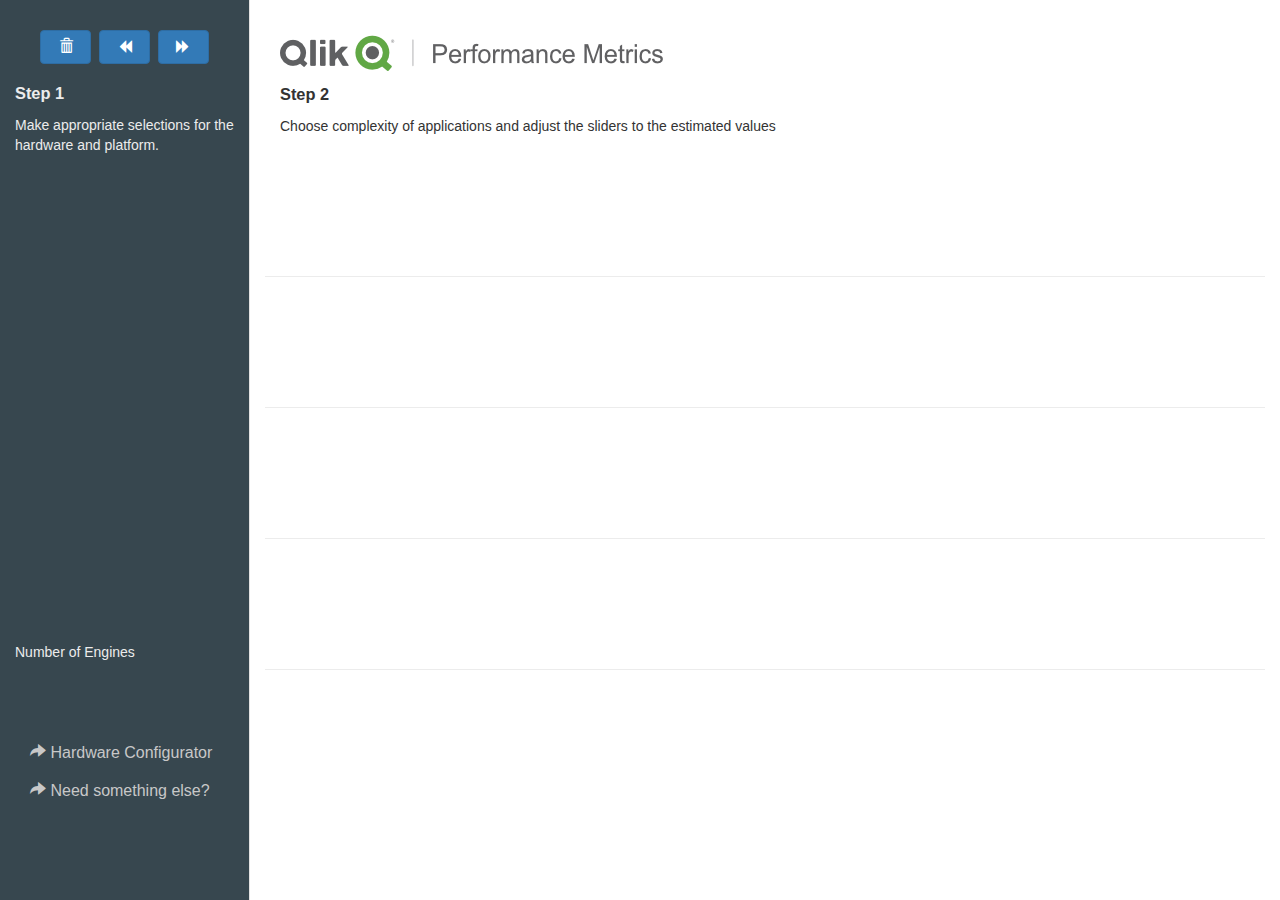
<file: metrics/index.html>
﻿<!DOCTYPE html>
<html lang="en">
<head>
    <meta charset="utf-8">
    <meta http-equiv="X-UA-Compatible" content="IE=edge">
    <meta name="viewport" content="width=device-width, initial-scale=1">
    <meta name="description" content="">
    <meta name="author" content="">
    <title>Qlik Performance Metrics</title>
    <script src="//solutions.qliktech.com/qhc/resources/assets/external/requirejs/require.js"></script>
    <link rel="stylesheet" href="//solutions.qliktech.com/qhc/resources/autogenerated/qlik-styles.css">
    <link href="css/bootstrap.min.css" rel="stylesheet">
    <!-- Custom CSS -->
    <link href="css/simple-sidebar.css" rel="stylesheet">
    <link href="../assets/css/custom.css" rel="stylesheet">
</head>
<body>
    <div id="wrapper">
        <!-- Sidebar -->
        <div id="sidebar-wrapper">


<div id="sidebar-content">

  <div class="row">
    <div class="col-xs-12">

            <br>

            <div style="text-align: center; height: 20px; margin-top: 10px;">
            <button type="button" class="btn btn-primary" style="width: 51px;" data-qcmd="clearAll" title="Clear"><span class="glyphicon glyphicon-trash"></span></button>&nbsp;
            <button type="button" class="btn btn-primary" style="width: 51px;" data-qcmd="back" title="Back"><span class="glyphicon glyphicon-backward"></span></button>&nbsp;
            <button type="button" class="btn btn-primary" style="width: 51px;" data-qcmd="forward" title="Forward"><span class="glyphicon glyphicon-forward"></span></button>
<!--
            <button type="button" class="btn btn-primary" style="width: 51px;" title="Info"><span class="glyphicon glyphicon-info-sign"></span></button>
-->
            </div>
            <br>

            <ul class="sidebar-nav">
                <li>
                    <!--<div class="sliderLabel" id="QV34L">-->
                    <div style="color: #ececec; margin-top: 0px;">
                        <h3>Step 1</h3>
                        <p>Make appropriate selections for the hardware and platform.</p>
                    </div>
                </li>
                <li>
                    <div class="" style="height: 100px; width: 100%;" id="QV51">
                    </div>
                </li>
                <li>
                    <div class="" style="margin-top: 15px; height: 235px; width: 100%;" id="QV50">
                    </div>
                </li>
                <li>
                    <div class="qvfilter1" id="QV31">
                    </div>
                </li>
<!--
                <li>
                    <div class="qvfilter2" id="QV32">
                    </div>
                </li>
-->
                <li>
                    <!--<div class="sliderLabel" id="QV34L">-->
                    <div style="color: #ececec; margin-top: 20px;">Number of Engines
                                        </div>
                </li>
                <li>
                    <div class="sliderMenu" id="QV34">
                    </div>
                </li>
            </ul>

    </div>
  </div>

  <div class="row">
    <div class="col-xs-12">
      <div class="feedback" style="margin-left: 15px; font-size: medium;">
        <a href="/" style="color: #c8c8c8;">
          <span class="glyphicon glyphicon-share-alt"></span> Hardware Configurator
        </a> 
      </div>
      <div class="feedback" style="margin-left: 15px; margin-top: 15px; font-size: medium;">
        <a href="https://confluence.qliktech.com/x/7mpgAw" style="color: #c8c8c8;">
          <span class="glyphicon glyphicon-share-alt"></span> Need something else?
        </a> 
      </div>
    </div>
  </div>


</div>




        </div>        <!-- /#sidebar-wrapper -->

        <!-- Page Content -->
        <div id="page-content-wrapper">

<!--             <div class="navbar navbar-inverse navbar-fixed-top noselect" role="navigation">
                <div class="">

                    <div class="navbar-header">
                        <button type="button" class="navbar-toggle" data-toggle="collapse" data-target=".navbar-collapse">
                            <span class="sr-only">Toggle navigation</span>
                            <span class="icon-bar"></span>
                            <span class="icon-bar"></span>
                            <span class="icon-bar"></span>
                        </button>
                        <span class="navbar-brand" data-toggle="tooltip" data-placement="right" id="title"></span>

                    </div>
                    <div class="navbar-collapse collapse">
                        <ul class="nav navbar-nav pull-left">
                            <li>
                                <a class="qcmd" id="tgl">Toggle Filters</a>
                            </li>
                            <li>
                                <a class="qcmd" data-qcmd="clearAll">ClearAll</a>
                            </li>
                            <li>
                                <a class="qcmd" data-qcmd="back">Back</a>
                            </li>
                            <li>
                                <a class="qcmd" data-qcmd="forward">Forward</a>
                            </li>
                            <li class="dropdown qcmd">
                                <a class="dropdown-toggle" data-toggle="dropdown">Bookmarks <b class="caret"></b></a>
                                <ul id="qbmlist" class="dropdown-menu dropdown-menu-right"></ul>
                            </li>
                            <li class="dropdown qcmd">
                                <a class="dropdown-toggle" data-toggle="dropdown">More<b class="caret"></b></a>
                                <ul class="dropdown-menu">
                                    <li>
                                        <a class="qcmd" data-qcmd="lockAll">Lock</a>
                                    </li>
                                    <li>
                                        <a class="qcmd" data-qcmd="unlockAll">UnLock</a>
                                    </li>
                                </ul>

                            </li>
                        </ul>
                    </div>

                </div>
            </div>
 -->

            <div class="container-fluid">
                <div class="row">
                <br>
                    <div class="col-lg-12 col-md-12">
                    <img alt="qhc-logo-small.png" src="img/qlik-metrics.png" title="">
<!--
                    <h3>Step 1</h3>
                    <p>Make appropriate selections for the hardware and platform before proceeding.</p>
-->
                    </div>
                </div>
<!--
                <div class="row">
                    <div class="col-lg-2 col-md-3 qvobject" id="QV30" style="height: 60px;">
                    </div>
                    <div class="col-lg-2 col-md-2 qvobject" id="QV31">
                    </div>
                    <div class="col-lg-2 col-md-2 qvobject" id="QV32">
                    </div>
                    <div class="col-lg-2 col-md-2 qvobject" id="QV34L">
                    </div>
                    <div class="col-lg-3 col-md-3 qvobject" id="QV34">
                    </div>
                </div>
-->
                <div class="row">
                    <div class="col-lg-12 col-md-12">
                    <h3>Step 2</h3>
                    <p>Choose complexity of applications and adjust the sliders to the estimated values</p>
                    </div>
                </div>
                <div class="row bottom">
                    <div class="col-lg-2 col-md-2 qvobject" id="QV01">
                    </div>
                    <div class="col-lg-2 col-md-2 qvobject" id="QV02">
                    </div>
                    <div class="col-lg-2 col-md-2 qvobject" id="QV03">
                    </div>
                    <div class="col-lg-2 col-md-2 qvobject" id="QV04">
                    </div>
                    <div class="col-lg-2 col-md-2 qvobject" id="QV05">
                    </div>
                    <div class="col-lg-2 col-md-2 qvobject" id="QV06" style="padding: 0px; margin: 0px;">
                    </div>
                </div>
                <div class="row bottom">
                    <div class="col-lg-2 col-md-2 qvobject" id="QV07">
                    </div>
                    <div class="col-lg-2 col-md-2 qvobject" id="QV08">
                    </div>
                    <div class="col-lg-2 col-md-2 qvobject" id="QV09">
                    </div>
                    <div class="col-lg-2 col-md-2 qvobject" id="QV10">
                    </div>
                    <div class="col-lg-2 col-md-2 qvobject" id="QV11">
                    </div>
                    <div class="col-lg-2 col-md-2 qvobject" id="QV12" style="padding: 0px; margin: 0px;">
                    </div>
                </div>
                <div class="row bottom">
                    <div class="col-lg-2 col-md-2 qvobject" id="QV13">
                    </div>
                    <div class="col-lg-2 col-md-2 qvobject" id="QV14">
                    </div>
                    <div class="col-lg-2 col-md-2 qvobject" id="QV15">
                    </div>
                    <div class="col-lg-2 col-md-2 qvobject" id="QV16">
                    </div>
                    <div class="col-lg-2 col-md-2 qvobject" id="QV17">
                    </div>
                    <div class="col-lg-2 col-md-2 qvobject" id="QV18" style="padding: 0px; margin: 0px;">
                    </div>
                </div>
                <div class="row bottom">
                    <div class="col-lg-2 col-md-2 qvobject" id="QV19">
                    </div>
                    <div class="col-lg-2 col-md-2 qvobject" id="QV20">
                    </div>
                    <div class="col-lg-2 col-md-2 qvobject" id="QV21">
                    </div>
                    <div class="col-lg-2 col-md-2 qvobject" id="QV22">
                    </div>
                    <div class="col-lg-2 col-md-2 qvobject" id="QV23">
                    </div>
                    <div class="col-lg-2 col-md-2 qvobject" id="QV24" style="padding: 0px; margin: 0px;">
                    </div>
                </div>
                <div class="row results">
                    <div class="col-lg-2 col-md-2 " >
                        <!--<img src="img/warn.png">-->
                    </div>
                    <div class="col-lg-2 col-md-2 qvobject">
                        <div class="midqv" id="QV27L">
                        </div>
                        <div class="midqv" id="QV27">
                        </div>
                    </div>
                    <div class="col-lg-2 col-md-2 qvobject">
                        <div class="midqv" id="QV28L">
                        </div>
                        <div class="midqv" id="QV28">
                        </div>
                    </div>
                    <div class="col-lg-2 col-md-2 qvobject">
                        <div class="midqv" id="QV29L">
                        </div>
                        <div class="midqv" id="QV29">
                        </div>
                    </div>
                    <div class="col-lg-2 col-md-2 qvobject">
                        <div class="midqv" id="QV25L">
                        </div>
                        <div class="midqv" id="QV25">
                        </div>
                    </div>
                    <div class="col-lg-2 col-md-2 qvobject">
                        <div class="midqv" id="QV26L">
                        </div>
                        <div class="midqv" id="QV26">
                        </div>
                    </div>
                </div>
                <div>
                    <div class="col-lg-12 col-md-12 qvobject mess" id="QV33">
                    </div>
                </div>
            </div>
        </div>
        <!-- /#page-content-wrapper -->
    </div>
<!--     <div class="modal " id="createBmModal">
        <div class="modal-dialog">
            <div class="modal-content">
                <div class="modal-header">
                    <button type="button" class="close" data-dismiss="modal" aria-label="Close"><span aria-hidden="true">×</span></button>
                    <h4 class="modal-title">Create bookmark</h4>
                </div>
                <div class="modal-body">
                    <form>
                        <label for="bmtitle" class="control-label">Title:</label>
                        <input type="text" class="form-control" id="bmtitle">
                        <label for="bmdesc" class="control-label">Description:</label>
                        <input type="text" class="form-control" id="bmdesc">
                    </form>
                </div>
                <div class="modal-footer">
                    <button type="button" class="btn btn-default" data-dismiss="modal">Close</button>
                    <button type="button" data-qcmd="createBm" class="qcmd btn btn-primary">Create</button>
                </div>
            </div>
        </div>
    </div>
 -->    <div id="popup">
        <button type="button" class="close" data-dismiss="modal" aria-label="Close" id="closePopup"><span aria-hidden="true">×</span></button>

        <p id="popupText">
        </p>
    </div>
    <script src="js/jquery.js"></script>
    <script src="js/main.js"></script>
    <script src="js/bootstrap.min.js"></script>


</body>

</html>
</file>
<file: metrics/css/simple-sidebar.css>
.qv-collapsed-listbox .icon-toolbar-locked {
    font-size: 120%;
    color: red;
}
#wrapper {
    padding-left: 0;
    -webkit-transition: all 0.5s ease;
    -moz-transition: all 0.5s ease;
    -o-transition: all 0.5s ease;
    transition: all 0.5s ease;
}

#wrapper.toggled {
    padding-left: 250px;
}

#sidebar-wrapper {
    z-index: 1000;
    position: fixed;
    left: 250px;
    width: 0;
    height: 100%;
    margin-left: -250px;
    border-right: 1px solid #e2e2e2;
    overflow-x: hidden;
    overflow-y: auto;
    background: #37474F;
    -webkit-transition: all 0.5s ease;
    -moz-transition: all 0.5s ease;
    -o-transition: all 0.5s ease;
    transition: all 0.5s ease;
}

#wrapper.toggled #sidebar-wrapper {
    width: 250px;
}

#page-content-wrapper {
    width: 100%;
    position: absolute;
    padding: 15px;
}

#wrapper.toggled #page-content-wrapper {
    position: absolute;
    margin-right: -250px;
}

/* Sidebar Styles */

.sidebar-nav {
    //position: absolute;
    //top: 0;
    width: 220px;
    margin: 0;
    padding: 0;
    list-style: none;
}
.sidebar-nav .qv-object-variable input[type=range] {
    background-color: #37474F;
}
.sliderLabel{
    height: 30px;
}
.icon-triangle-right{
    color:#c8c8c8;
}
.sidebar-nav li {
    /*text-indent: 20px;*/
    /*line-height: 40px;*/
}

.sidebar-nav li a {
    display: block;
    text-decoration: none;
    color: #c8c8c8;
}

.sidebar-nav li a:hover {
    text-decoration: none;
    color: #fff;
    background: rgba(255,255,255,0.2);
}

.sidebar-nav li a:active,
.sidebar-nav li a:focus {
    text-decoration: none;
}

.sidebar-nav > .sidebar-brand {
    height: 65px;
    font-size: 18px;
    line-height: 60px;
}

.sidebar-nav > .sidebar-brand a {
    color: #c8c8c8;
}

.sidebar-nav > .sidebar-brand a:hover {
    color: #fff;
    background: none;
}

@media(min-width:1024px) {
    #wrapper {
        padding-left: 250px;
    }

    #wrapper.toggled {
        padding-left: 0;
    }

    #sidebar-wrapper {
        width: 250px;
    }

    #wrapper.toggled #sidebar-wrapper {
        width: 0;
    }

    #page-content-wrapper {
        /*padding: 20px;*/
        position: relative;
    }

    #wrapper.toggled #page-content-wrapper {
        position: relative;
        margin-right: 0;
    }

}
.qlik{
    margin-top: 10px;
}
.sliderMenu{
    height: 80px;
}
.sidebar-nav .title-text {
    color: #c8c8c8;
}
.qvobject{
    height: 130px;
}

.qv-st-header {
}

.sidebar-nav .qv-object-header{
    display: none;
}

.qv-object.qvt-visualization.qv-can-take-snapshot.qv-layout-xsmall.qv-object-table {
    border-bottom-right-radius: 0px;
    -webkit-border-bottom-right-radius: 0px;
    border-bottom-left-radius: 0px;
    -webkit-border-bottom-left-radius:0px;
}

.qv-filterpane .qv-filterpane-collapsed {
    background-color: #4b585f;
    border-color: transparent;
}

.qv-collapsed-listbox {
    border: 1px solid #999999;
}


.object-error.soft-error {
    background: none;
}
.qv-object.qvt-visualization.qv-can-take-snapshot.qv-layout-xsmall.qv-object-table {
    /*border: 1px solid transparent;*/
    background-color: #efefef;
}

.row.bottom{
    border-bottom: #ececec;
    border-bottom-style: solid;
    border-bottom-width: 1px;
}
.results .qvobject{
    height: 50px;
}
.qvobject_mess{
    height: 160px;
    font-weight: bold;
}
.qvfilter{
    margin-right: 5px;
    margin-left: 5px;
}
.qvfilter1{
     height: 87px;
    margin-top: 20px;
 }
.qvfilter2{
    height: 87px;
}
.mess.qvobject{
    height: 120px;
}
.mess{
    padding-top: 60px;
}
.mess img {
    position: absolute;
    left: 0;
    top: -50px;
    width: 100%;
    height: auto;
    opacity: 0.15;
}
.navbar-fixed-top {
    position: relative;
    background: white;
}
.navbar-inverse .navbar-nav>.disabled>a, .navbar-inverse .navbar-nav>.disabled>a:focus, .navbar-inverse .navbar-nav>.disabled>a:hover {
    background-color: transparent;
}
.navbar-inverse .navbar-toggle .icon-bar {
    background-color: #9B9595;
}
.navbar-inverse .navbar-toggle:focus, .navbar-inverse .navbar-toggle:hover {
    background-color: #EFEFEF;
}
.qcmd {
    cursor: pointer;
}

.qv-listbox li .qv-listbox-text {
    overflow: hidden;
    -webkit-text-overflow: ellipsis;
    text-overflow: ellipsis;
    font-size: smaller;
}
.logo{
    height: 90px;
}
.navbar-inverse .navbar-nav>li>a {
    color: #626262;
}
.navbar-inverse .navbar-nav>.open>a, .navbar-inverse .navbar-nav>.open>a:focus, .navbar-inverse .navbar-nav>.open>a:hover {
    color: #626262;
    background-color: white;
}
.navbar-inverse .navbar-nav>li>a:hover {
    color: #000000;
    background-color: transparent;
}
#popup {
    background-color: #7f8c8d;
    color: #FFFFFF;
    position: fixed;
    padding: 10px;
    margin: 10px;
    bottom: 0;
    right: 0;
    display: none;
    border-radius: 5px;
}
.midqv{
    height: 45px;
}
.results{
    margin-top: 10px;
}

.qv-object-variable .material button, .qv-object-variable .material input, .qv-object-variable .material select {
    box-shadow: none !important;
}    

.sel-toolbar-list td, thead  {
    border: none !important;
}    

.qui-immidiateContextual .content {
    background: #FFFFFF;
    border-left: 2px solid #FFFFFF;
    border-right: 2px solid #FFF8F8;
    box-shadow: 0 4px 8px -1px #FFFBFB;
    border-top: 10px solid #FCF7F7;
    border-top-left-radius: 10px;
    border-top-right-radius: 10px;
    border-bottom: 10px solid #FFFDFD;
    border-bottom-left-radius: 10px;
    border-bottom-right-radius: 10px;
    display: block;
    box-sizing: border-box;
}
.noselect {
    -webkit-touch-callout: none; /* iOS Safari */
    -webkit-user-select: none;   /* Chrome/Safari/Opera */
    -khtml-user-select: none;    /* Konqueror */
    -moz-user-select: none;      /* Firefox */
    -ms-user-select: none;       /* IE/Edge */
    user-select: none;           /* non-prefixed version, currently
                                  not supported by any browser */
}
</file>
<file: assets/css/custom.css>
.qlik-printable {
	display: none;
}
.qlik-toggled {
	display: inline !important;
}

#container-welcome, #container-data {
	width:21cm;
	/*height:29.7cm;*/
}

body {
	font-family: Arial, "Helvetica Neue", Helvetica, sans-serif;
}

#sidebar-content .row {
	margin-left: 0px;
	margin-right: 0px;
}

.table {
	width: 80%;
	max-width: 80%;
}

.feedback a:hover {
    text-decoration: none;
	color: #7AA3CC !important;
}

@media all {
	.page-break	{ display: none; }
}

@media print {
	.page-break	{ display: block; page-break-before: always; }
}

table { 
color: #333; /* Lighten up font color */
width: 640px; 
border-collapse: 
collapse; border-spacing: 0; 
}

td, thead { border: 1px solid #CCC; font-family: Arial, "Helvetica Neue", Helvetica, sans-serif; } /* Make cells a bit taller */

thead {
background: #F3F3F3; /* Light grey background */
font-weight: bold; /* Make sure they're bold */
font-size: smaller;
}

td {
background: #FAFAFA; /* Lighter grey background */
text-align: left; /* Center our text */
font-size: smaller;
}

h1              { font-size: 2em; margin: .67em 0 }
h2              { font-size: 1.5em; margin: .75em 0 }
h3              { font-size: 1.17em; margin: .83em 0 }
h5              { font-size: .83em; margin: 1.5em 0 }
h6              { font-size: .75em; margin: 1.67em 0 }
h1, h2, h3, h4, h5, h6          { font-family: Arial, "Helvetica Neue", Helvetica, sans-serif; font-weight: bolder }
</file>
